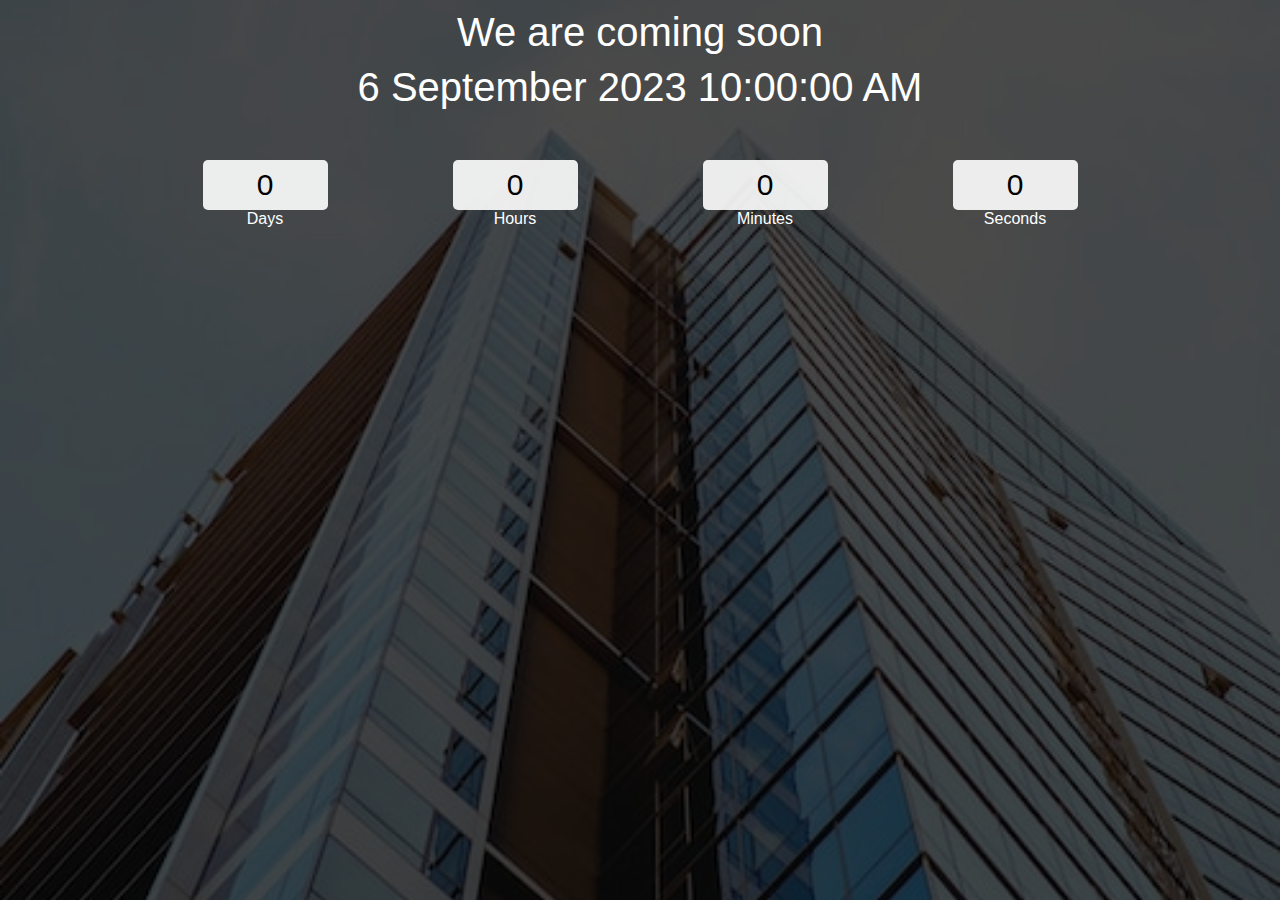
<file: CountDown Timer/index.html>
<!DOCTYPE html>
<html lang="en">

<head>
    <meta charset="UTF-8">
    <meta http-equiv="X-UA-Compatible" content="IE=edge">
    <meta name="viewport" content="width=device-width, initial-scale=1.0">
    <title>Document</title>
    <link rel="stylesheet" href="style.css">
</head>

<body>
    <div class="main">
        <div class="overlay">
            <div class="title">We are coming soon</div>
            <div class="title" id="end-date">20 March 2022 10:00 PM</div>
            <div class="col">
                <div>
                    <input type="text" readonly value="0">
                    <br/>
                    <label for="">Days</label>
                </div>
                <div>
                    <input type="text" readonly value="0">
                    <br/>
                    <label for="">Hours</label>
                </div>
                <div>
                    <input type="text" readonly value="0">
                    <br/>
                    <label for="">Minutes</label>
                </div>
                <div>
                    <input type="text" readonly value="0">
                    <br/>
                    <label for="">Seconds</label>
                </div>
            </div>
        </div>
    </div>
    <script src="app.js"></script>
</body>

</html>
</file>
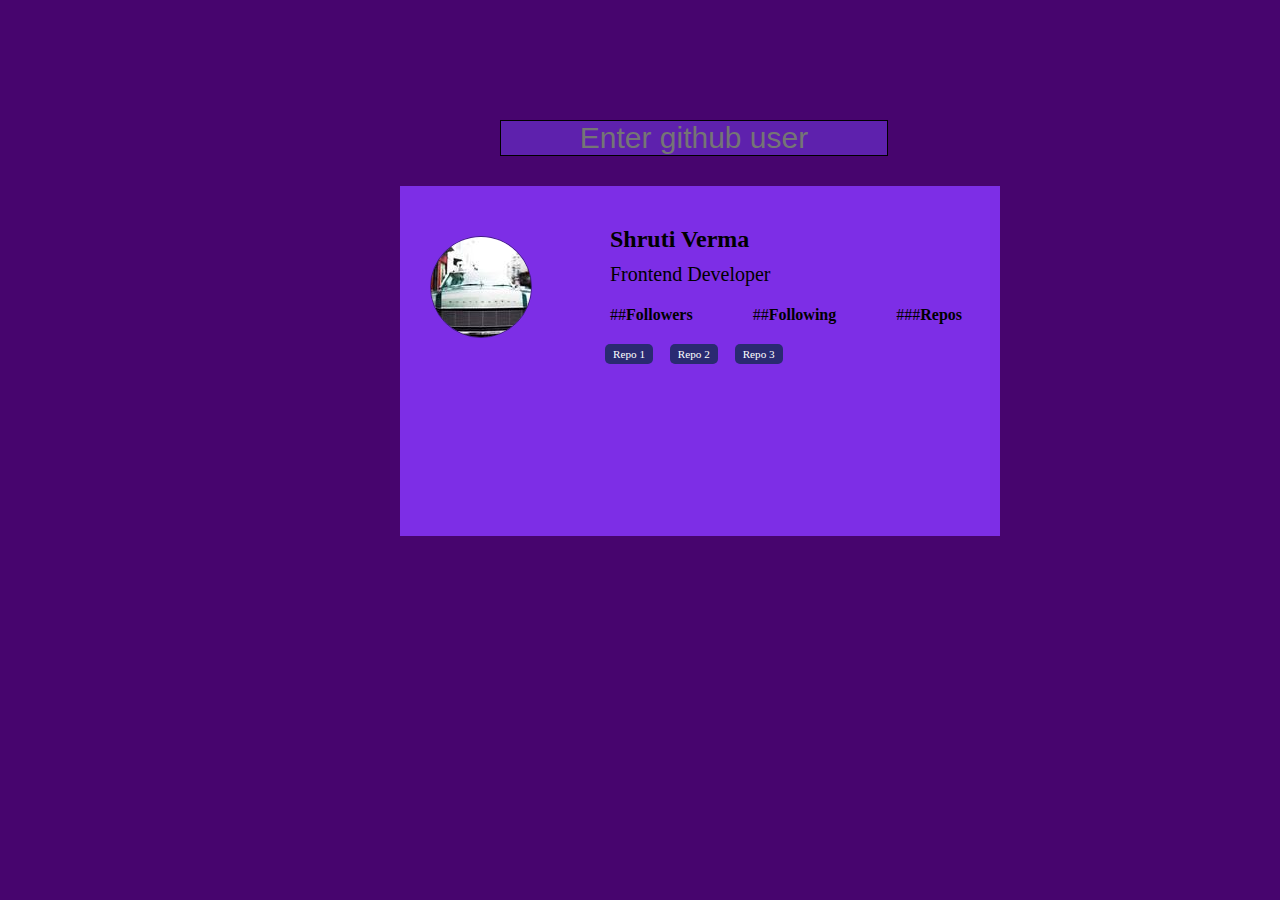
<file: Github/index.html>
<!DOCTYPE html>
<html lang="en">
<head>
    <meta charset="UTF-8">
    <meta name="viewport" content="width=device-width, initial-scale=1.0">
    <link rel="stylesheet" href="style.css">
    <title>Document</title>
</head>
<body>
    <main>
        <input id="search" type="text" placeholder="Enter github user">
    <div class="card">
        <!-- <img id="image" src="https://picsum.photos/100" alt=""> -->
        <div class="avtar" >
        <img  id="image"src="i2.jpg" alt="">
    </div>
        <div class="cred">
            <div class="user-info">
            <h2>Shruti Verma</h2>
            <p>Frontend Developer</p>
                   </div>
       
        <ul class="info">
            <li>##<strong>Followers</strong></li>
            <li>##<strong>Following</strong></li>
            <li>###<strong>Repos</strong></li>
        </ul>
        <div id="repo">
            <a class="repos" href="#" target="_blank">Repo 1</a>
            <a  class="repos" href="#" target="_blank">Repo 2</a>
            <a class="repos" href="#" target="_blank">Repo 3</a>
            
        </div>
    </div>
            
          
    </div> 
    </main>
    <script src="index.js"></script>
</body>
</html>
</file>
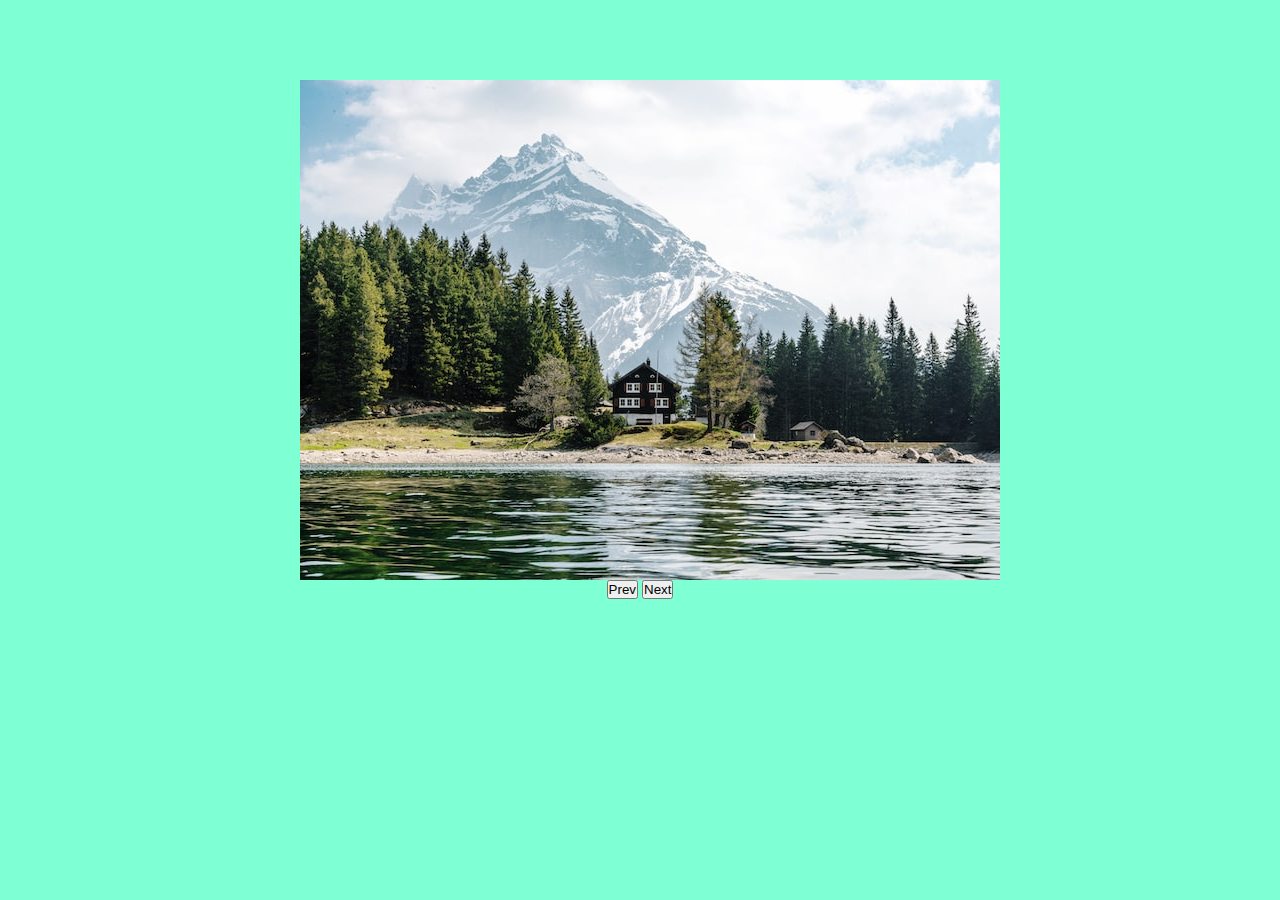
<file: image-slider/index.html>
<!DOCTYPE html>
<html lang="en">
<head>
    <meta charset="UTF-8">
    <meta name="viewport" content="width=device-width, initial-scale=1.0">

    <link rel="stylesheet" href="style.css">
    <title>Document</title>
</head>
<body>
    <main>
        <div class="box">
            <img class="slide" src="image1.jpg" alt="">
            <img class="slide" src="image2.jpg" alt="">
            <img class="slide" src="image3.jpg" alt="">
            <img class="slide" src="image4.jpg" alt="">
            <img class="slide" src="image5.jpg" alt="">
            
        </div>
        
        
    </main>
    <div class="nav"><button onclick="prev()">Prev</button>
        <button onclick="next()">Next</button>
        </div>
    <script src="script.js"></script>
</body>
</html>
</file>
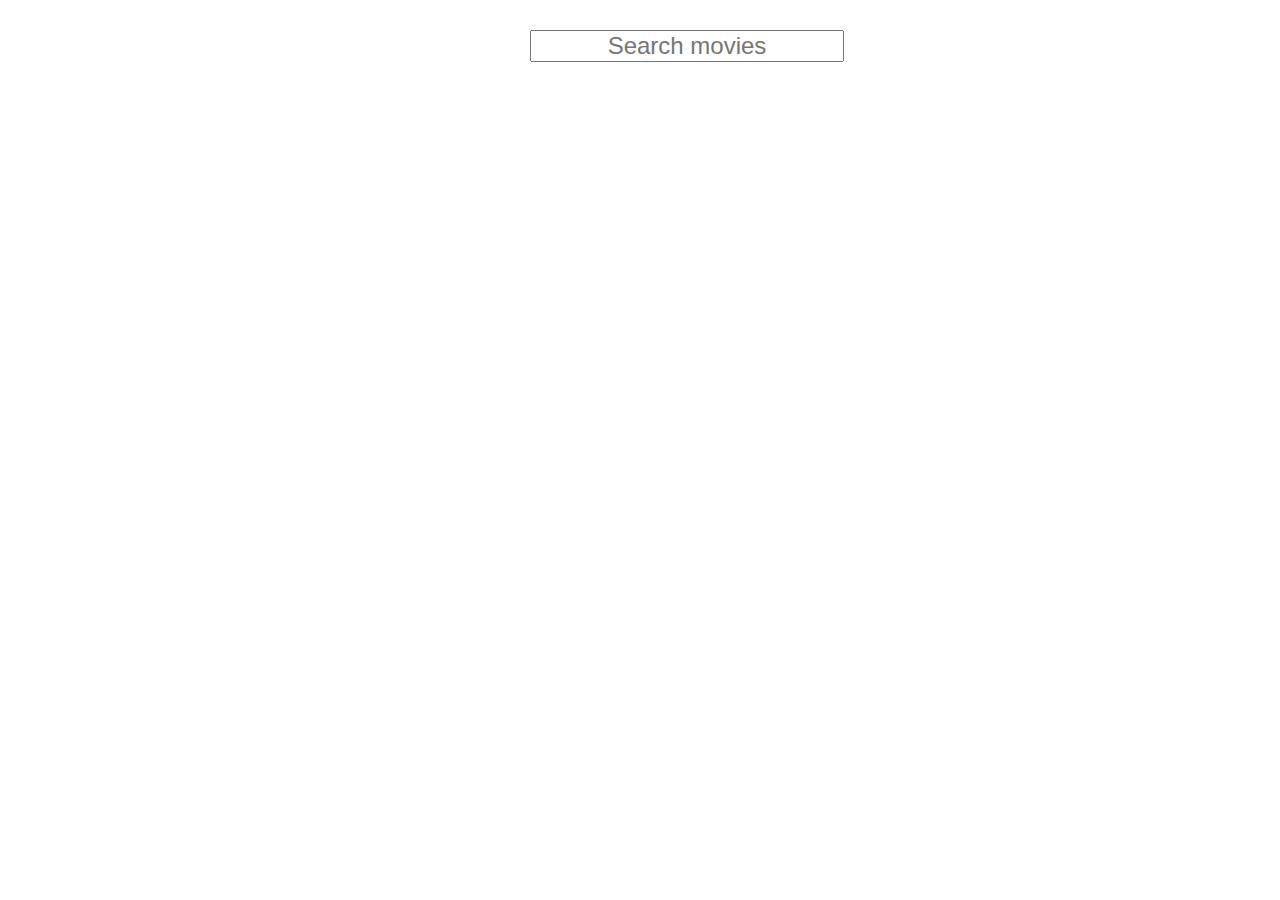
<file: Movies/index.html>
<!DOCTYPE html>
<html lang="en">
<head>
    <meta charset="UTF-8">
    <meta name="viewport" content="width=device-width, initial-scale=1.0">
    <link rel="stylesheet" href="style.css">
    <title>Document</title>
</head>
<body>
    <main>
    <input id="Searchbox" type="text" placeholder="Search movies">
    <br>
    
    <br>
    <div class="cards">
        <!-- <div class="moviebox">
           <img src="https://source.unsplash.com/278x150?barbie" alt="">
           <div class="title">
            <h3>Title</h3>
            <span>9.6</span>
           </div>
           <div class="overview">
            <h3>Overview</h3>
            <p>
                Lorem ipsum dolor sit amet consectetur adipisicing elit. Laudantium, quos ipsa!
                 Magni aperiam a, earum qui asperiores est non dicta amet sunt laudantium ipsam magnam
                  necessitatibus eligendi tempore animi. Magni.
            </p>
           </div>
           
        </div>
        <div class="moviebox">
            <img src="https://source.unsplash.com/278x150?barbie" alt="">
            <div class="title">
             <h3>Title</h3>
             <span>9.6</span>
            </div>
            <div class="overview">
             <h3>Overview</h3>
             <p>
                 Lorem ipsum dolor sit amet consectetur adipisicing elit. Laudantium, quos ipsa!
                  Magni aperiam a, earum qui asperiores est non dicta amet sunt laudantium ipsam magnam
                   necessitatibus eligendi tempore animi. Magni.
             </p>
            </div>
            
         </div>
         <div class="moviebox">
            <img src="https://source.unsplash.com/278x150?barbie" alt="">
            <div class="title">
             <h3>Title</h3>
             <span>9.6</span>
            </div>
            <div class="overview">
             <h3>Overview</h3>
             <p>
                 Lorem ipsum dolor sit amet consectetur adipisicing elit. Laudantium, quos ipsa!
                  Magni aperiam a, earum qui asperiores est non dicta amet sunt laudantium ipsam magnam
                   necessitatibus eligendi tempore animi. Magni.
             </p>
            </div>
            
         </div>
         <div class="moviebox">
            <img src="https://source.unsplash.com/278x150?barbie" alt="">
            <div class="title">
             <h3>Title</h3>
             <span>9.6</span>
            </div>
            <div class="overview">
             <h3>Overview</h3>
             <p>
                 Lorem ipsum dolor sit amet consectetur adipisicing elit. Laudantium, quos ipsa!
                  Magni aperiam a, earum qui asperiores est non dicta amet sunt laudantium ipsam magnam
                   necessitatibus eligendi tempore animi. Magni.
             </p>
            </div>
            
         </div>
         <div class="moviebox">
            <img src="https://source.unsplash.com/278x150?barbie" alt="">
            <div class="title">
             <h3>Title</h3>
             <span>9.6</span>
            </div>
            <div class="overview">
             <h3>Overview</h3>
             <p>
                 Lorem ipsum dolor sit amet consectetur adipisicing elit. Laudantium, quos ipsa!
                  Magni aperiam a, earum qui asperiores est non dicta amet sunt laudantium ipsam magnam
                   necessitatibus eligendi tempore animi. Magni.
             </p>
            </div>   -->
            
         </div>
        
    </div>
</main>
<script src="app.js"></script>
</body>
</html>
</file>
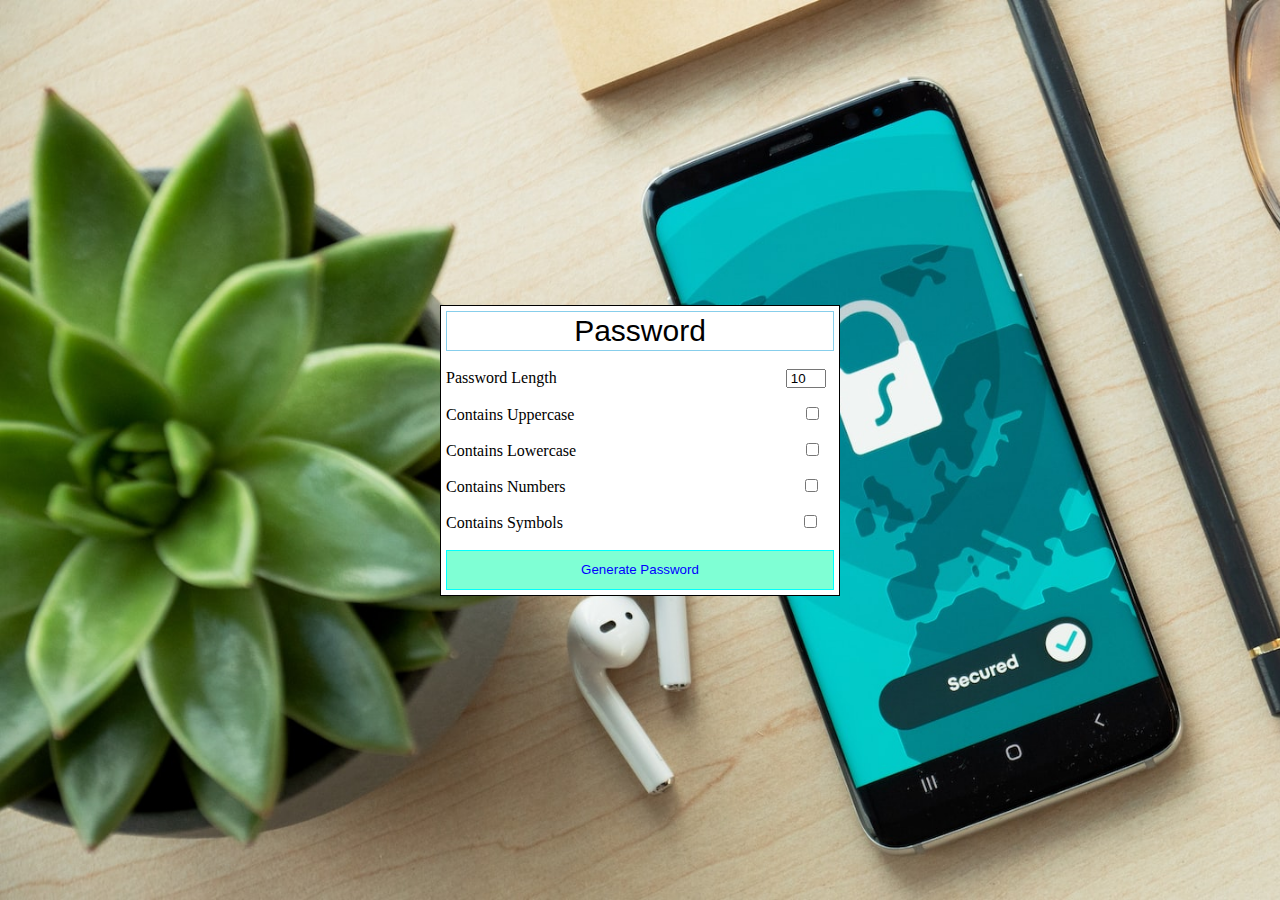
<file: Password Generator/index.html>
<!DOCTYPE html>
<html lang="en">
<head>
    <meta charset="UTF-8">
    <meta name="viewport" content="width=device-width, initial-scale=1.0">
    <link rel="stylesheet" href="style.css">
    <title>Document</title>
</head>
<body>
    <main>
        <div class="container">
            <input id = "p" class="title" type="text" value="Password" readonly>

            <div class="row">
                <br>
                <p>Password Length <span> <input id="len" type="number" value="10" max="30" min="2"></span></p>
                <br>
                <p>Contains Uppercase <span><input id="cu" type="checkbox"></span></p>
                <br>
                <p>Contains Lowercase <span><input id="cl" type="checkbox"></span> </p>
                <br>
                <p>Contains Numbers <span><input id="pn" type="checkbox"></span> </p>
                <br>
                <p>Contains Symbols <span><input id="s" type="checkbox"></span> </p>
            </div>
            <br>
            <button onclick="genpass()">Generate Password</button>
           
        </div>
    </main>
    <script src="script.js"></script>
</body>
</html>
</file>
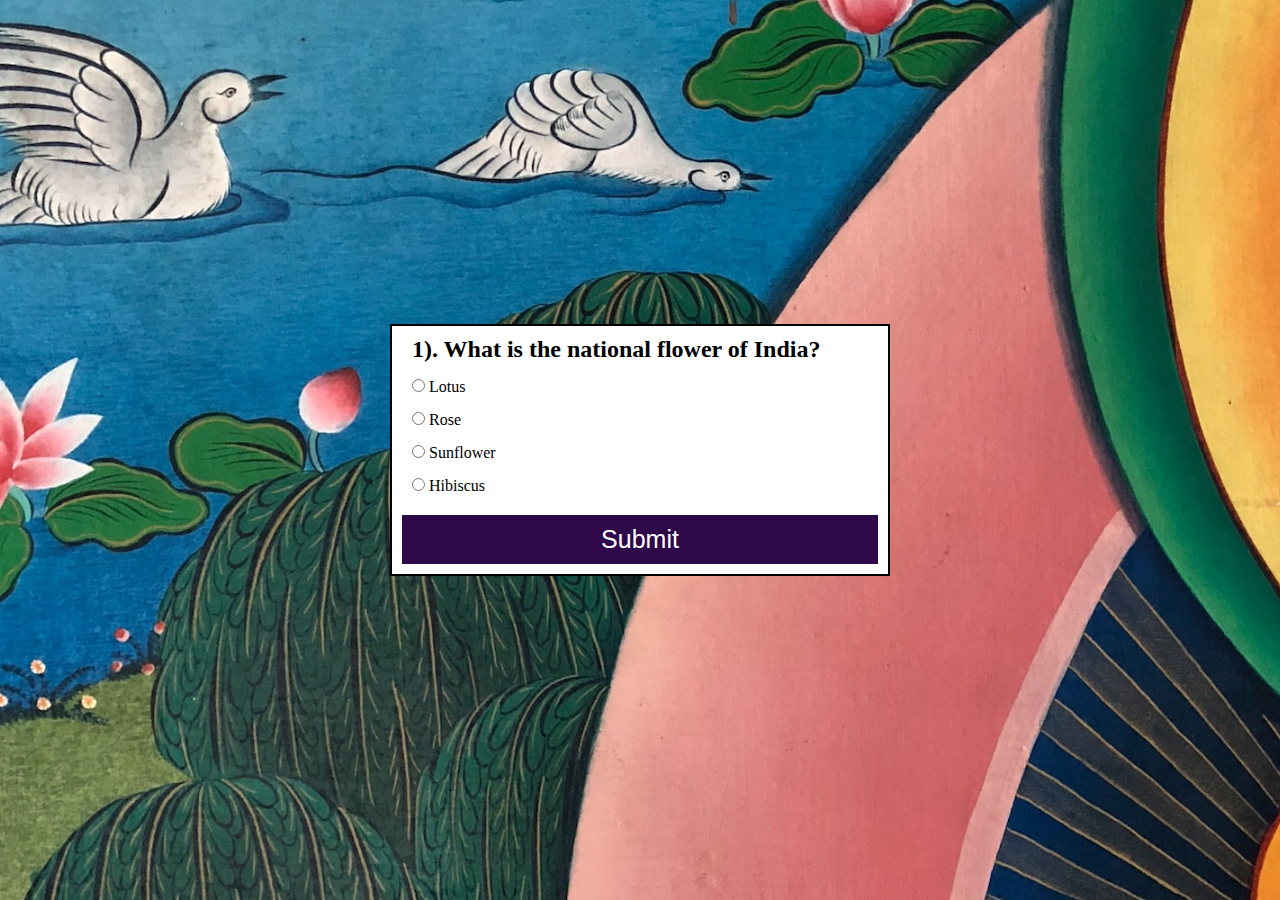
<file: QuizApp/index.html>
<!DOCTYPE html>
<html lang="en">
<head>
    <meta charset="UTF-8">
    <meta name="viewport" content="width=device-width, initial-scale=1.0">
    <link rel="stylesheet" href="style.css">
    <title>Document</title>
</head>
<body>
<!-- <h1 style="text-align: center;font-size: 50px;padding-top: 50px;">Know More About India!</h1> -->
   <main>
    <!-- <h1 style="text-align: center;font-size: 50px;padding-top: 50px;">Know More About India!</h1> -->
    
    <div class="container">
      <h2 id="question">This is a dummy question</h2>
      
      <div class="options">
      <input type="radio" value="a" id="option1"  required>
      <label for="option1">Option A</label>
    </div>
    <div class="options">
      <input type="radio" value="b" id="option2"  required>
      <label for="option2">Option B</label>
    </div>
    <div class="options">
      <input type="radio" value="c" id="option3"  required>
      <label for="option3">Option C</label>
    </div>
    <div class="options">
      <input type="radio" value="d"  id="option4" required >
      <label for="option4">Option D</label>
    </div>
    <button class="btn" onclick="submitques()">Submit</button>
</div>
   
   </main>
    <script src="app.js"></script>
</body>
</html>
</file>
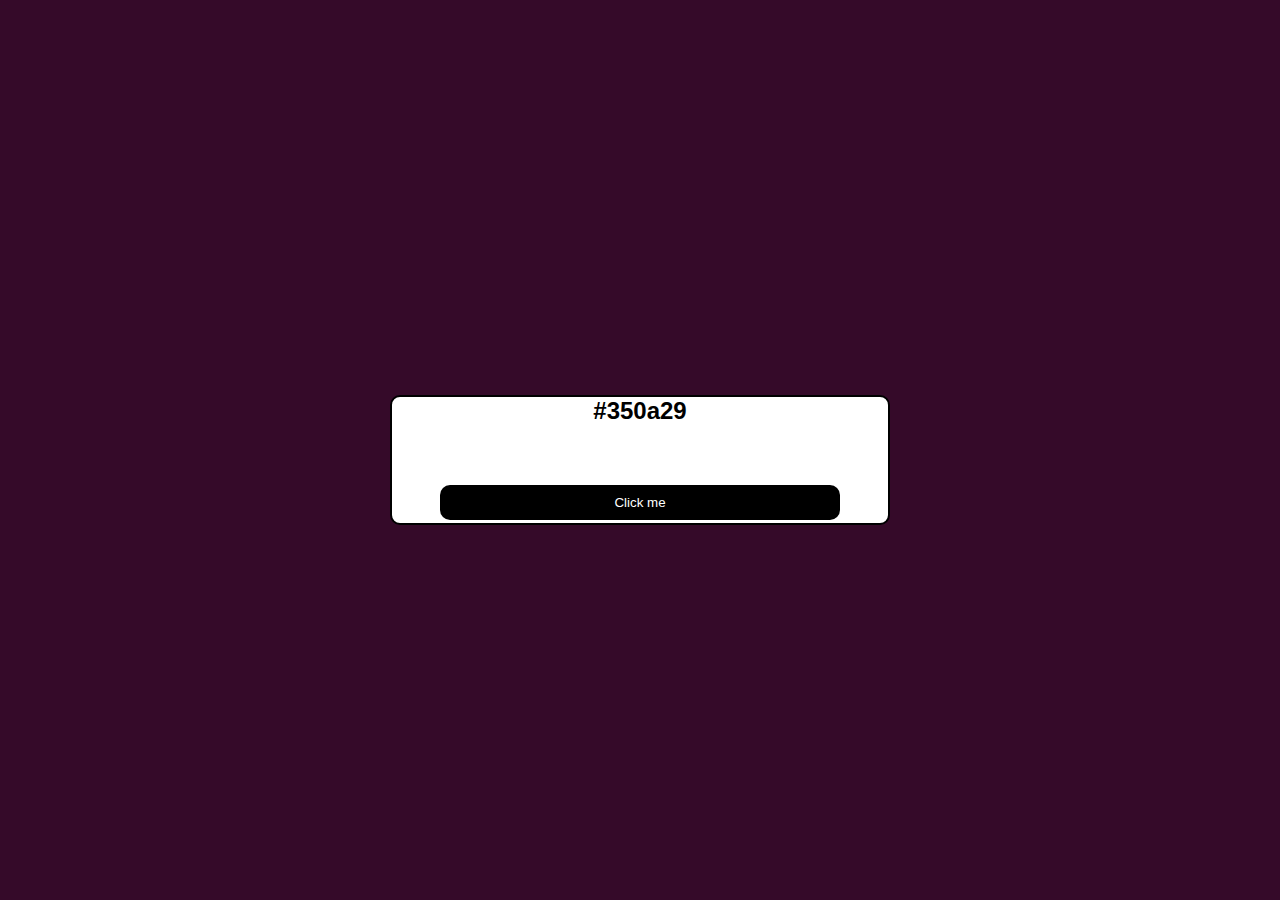
<file: Random Color/index.html>
<!DOCTYPE html>
<html lang="en">
<head>
    <meta charset="UTF-8">
    <meta name="viewport" content="width=device-width, initial-scale=1.0">
    <title>Document</title>
    <link rel="stylesheet" href="style.css">
 
</head>
<body>
    <div class="main">
        <div class="container">
            <h2 id="color-code">#fff</h2>
            <!-- <p id="color">Color Code</p> -->
            <button id="bt">Click me</button>
        </div>
    </div>

    <script src="app.js"></script>

</body>
</html>
</file>
<file: CountDown Timer/style.css>
* {
    padding: 0;
    margin: 0;
    box-sizing: border-box;
    font-family: 'Poppins', sans-serif;
}

@import url('https://fonts.googleapis.com/css2?family=Poppins:wght@100&display=swap');
.main {
    width: 100%;
    height: 100vh;
    background: url(g2.jpg) center center;
    background-size: cover;
}

.overlay {
    width: 100%;
    height: 100%;
    display: flex;
    align-items: center;
    /* justify-content: space-evenly; */
    flex-direction: column;
    background-color: rgba(0, 0, 0, 0.7);
}

.title {
    margin-top: 10px;
    color: white;
    text-align: center;
    font-size: 2.5rem;
}

.col {
    margin-top: 50px;
    width: 90%;
    display: flex;
    justify-content: center;
    color: white;
}

.col div {
    width: 250px;
    text-align: center;
}

input {
    width: 50%;
    background-color: rgba(255, 255, 255, 0.9);
    border-color: transparent;
    border-radius: 5px;
    height: 50px;
    text-align: center;
    font-size: 30px;
}
</file>
<file: Github/style.css>
*
{
    margin: 0;
    padding: 0;
    box-sizing: border-box;
}
body
{
    background-color: #47056e;
}
main
{ 
  height: 80vh;
  width: 100%;
  
}
input
{
    margin-left: 500px;
    margin-top: 120px;
    font-size: 30px;
    background-color: #5e21ad;
    border: 1px solid black;
    text-align: center;

}
.card
{
    margin-left: 400px;
    margin-top: 30px;
    height: 350px;
    max-width: 600px;
    background-color: #7d2ee6;
    display: flex;
}
.cred
{
    width: 75%;
}
.avtar
{
    width:25%;
}
#image
{
    /* width:80%; */
    border-radius: 50%;
    margin-top: 50px;
    border: 1px solid #3d1f7a;
    margin-left: 30px;
  
}
.user-info
{
    
    margin-left: 60px;
    margin-top: 40px;
}
.user-info p
{
    font-size: 20px;
    margin-top: 10px;
}
.info
{
    list-style: none;
    display: flex;
    justify-content: space-between;
    max-width: 300px;
    margin-top: 20px;
   
}
.info li 
{
    margin-left: 60px;
}
#repo
{
    margin-left: 55px;
    margin-top: 20px;
}
.repos
{
    background-color: #2a2a72;
    border-radius: 5px;
    display: inline-block;
    color: white;
    font-size: 0.7rem;
    padding: 0.25rem 0.5rem;
     margin-right: 0.8rem;
    margin-bottom: 0.5rem;
    text-decoration: none;
}
</file>
<file: image-slider/style.css>
*
{
    margin:0;
    padding: 0;
    box-sizing: border-box;

}
body
{
    background-color: aquamarine;
}
/* main{
    /* height: 80vh;
    width:100%; */
    /* background-color: aquamarine; */
/* } */ 
    
.box
{
    margin-top: 80px;
   margin-left: 300px;
 height:500px;
 width: 700px;
 
 background-color: white;
 position: relative;
 overflow: hidden;
 margin-bottom: 0%;
}
.slide
{
    height: 100%;
    width: 100%;
    position: absolute;
}
.nav
{ 
    
 text-align: center;
}
</file>
<file: Movies/style.css>
*
{
    padding:0px;
    margin: 10px;
    box-sizing: border-box;
}
main
{
  
  width: 100%;
 
}
#Searchbox
{
    margin-left: 500px;
    text-align: center;
    
    font-size: 1.5rem;
   
}
.cards
{
    display: flex;
    flex-wrap: wrap;
}
.moviebox
{
    border: 1px solid black;
    max-height:500px;
    width: 280px;


}
.moviebox img{
 margin: 0;
 width: 100%;
    height: 35%;
    box-shadow: 0 4px 5px rgb(0 0 0 / 20%);
}
</file>
<file: Password Generator/style.css>
*
{
    padding:0;
    margin:0;
    box-sizing: border-box;
}
body
{
    background-image: url(photo-1584433144859-1fc3ab64a957.jpg);
    background-size: cover;
}
main{
    height:100vh;
    width:100%;
    display:flex;
    align-items: center;
    justify-content: center;
}
.container
{
    border: 1px solid black;
    /* height:350px; */
    width:400px;
    background-color:white;
   padding-left:5px;
   padding-right: 5px;
    padding-top: 5px;
    padding-bottom: 5px;
}
.title
{
    height:40px;
    width:100%;
    text-align: center;
    font-size: 30px;
    border: 1px solid skyblue;
  
    
    
}
button{
    width:100%;
    height:40px;
    color:blue;
    background-color: aquamarine;
    border: 1px solid aqua;
}
#len
{
    width:40px;
    text-align: center;
    margin-left: 225px;
}
#cu
{
    margin-left: 228px;
}
#cl
{
    margin-left: 226px;
}
#pn{
    margin-left: 235px;
}
#s
{
    margin-left: 237px;
}
</file>
<file: QuizApp/style.css>
*
{
    padding:0;
    margin:0;
    box-sizing: border-box;
    /* background-image: url(photo-1540754231524-d3112fda810f.jpg);
    background-size: cover; */
}
body
{
    background-image: url(photo-1540754231524-d3112fda810f.jpg);
    background-size: cover;  
}
main{
    height:100vh;
    width:100%;
    /* background-color: url('https://source.unsplash.com/2000x1000?India'); */
    /* background-image: url(photo-1540754231524-d3112fda810f.jpg);
    background-size: cover; */
    display: flex;
    justify-content: center;
    align-items: center;
}
.container
{
   /* height:300px; */
   width:500px;
   border: 2px solid black;
   background-color: white;
   padding: 10px;
   /* padding-left: 10px; */
}
h2{
    padding-left: 10px;  
}
.options
{
    padding-top: 15px;
    padding-left: 10px;
}
.btn
{
    width: 100%;
    background-color: rgb(47, 8, 73);
    transition: 0.5s;
    color: white;
    outline: none;
    border: none;
    font-size: 25px;
    display: block;
    padding: 10px;
    margin-top: 20px;
    cursor: pointer;
}
/* { display: block;
    width: 100%;
    border: none;
    padding: 10px;
    background-color: blue;
    font-size: 25px;
    color: white;
   margin-top: 15px;
   margin-bottom: 2px ; */
</file>
<file: Random Color/style.css>
* {
    padding: 0;
    margin: 0;
    box-sizing: border-box;
    font-family: 'Poppins', sans-serif;
   
}
.body
{
    transition: 2s;
}

@import url('https://fonts.googleapis.com/css2?family=Poppins:wght@100&display=swap');
.main
{
    width: 100%;
    height: 100vh;
    display: flex;
   
    justify-content: center;
    /* margin-top: 200px; */
    align-items: center;
   
    
    /* background-color: white;
}*/
}
.container
{
    margin-top: 20px;
    text-align: center;
    
    height:130px;
    width:500px;
    border: 2px solid black;
    background-color: white;
    border-radius:10px;
    color:black;
    /*  */
   

}
#bt
{
    background-color:black;
    color:white;
    width:25rem;
    height:35px;
    margin-top: 60px;
    border-radius: 10px;

    border: none;
}
</file>
